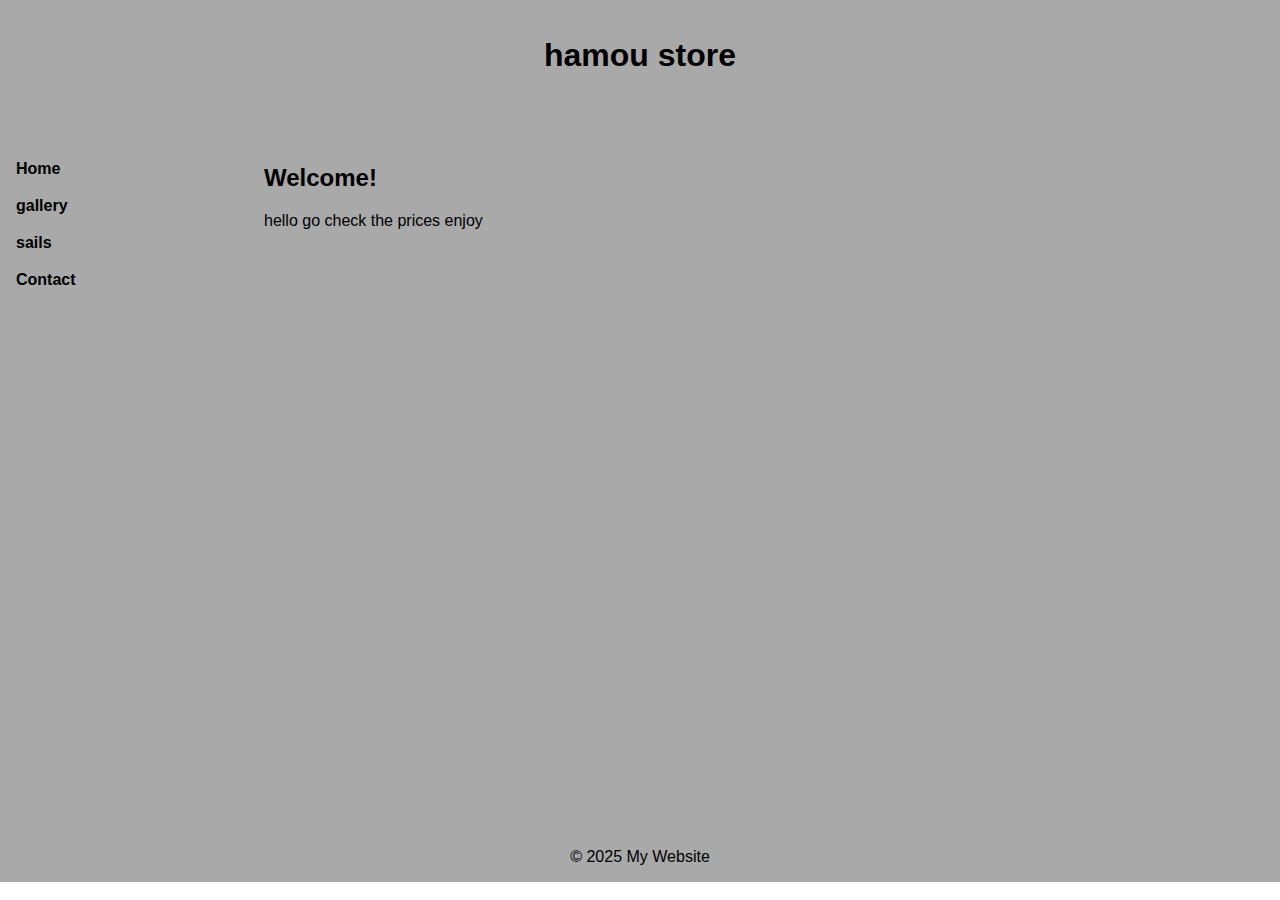
<file: index.html>
<!DOCTYPE html>
<html lang="en">
<head>
  <meta charset="UTF-8">
  <title>Good Layout Example</title>
  <meta name="viewport" content="width=device-width, initial-scale=1.0">
  <link rel="stylesheet" href="styles.css">
</head>
<body>
  <header>
    <h1>hamou store</h1>
  </header>
  <div class="container">
    <nav class="sidebar">
      <ul>
        <li class="index"><a href="index.html">Home</a></li>
        <li class="about"><a href="gallery.html">gallery</a></li>
        <li><a href="sails.html">sails</a></li>
        <li><a href="contact.html">Contact</a></li>
      </ul>
    </nav>
    <main>
      <h2>Welcome!</h2>
      <p>hello go check the prices enjoy</p>
    </main>
  </div>
  <footer>
    &copy; 2025 My Website
  </footer>
</body>
</html>
</file>
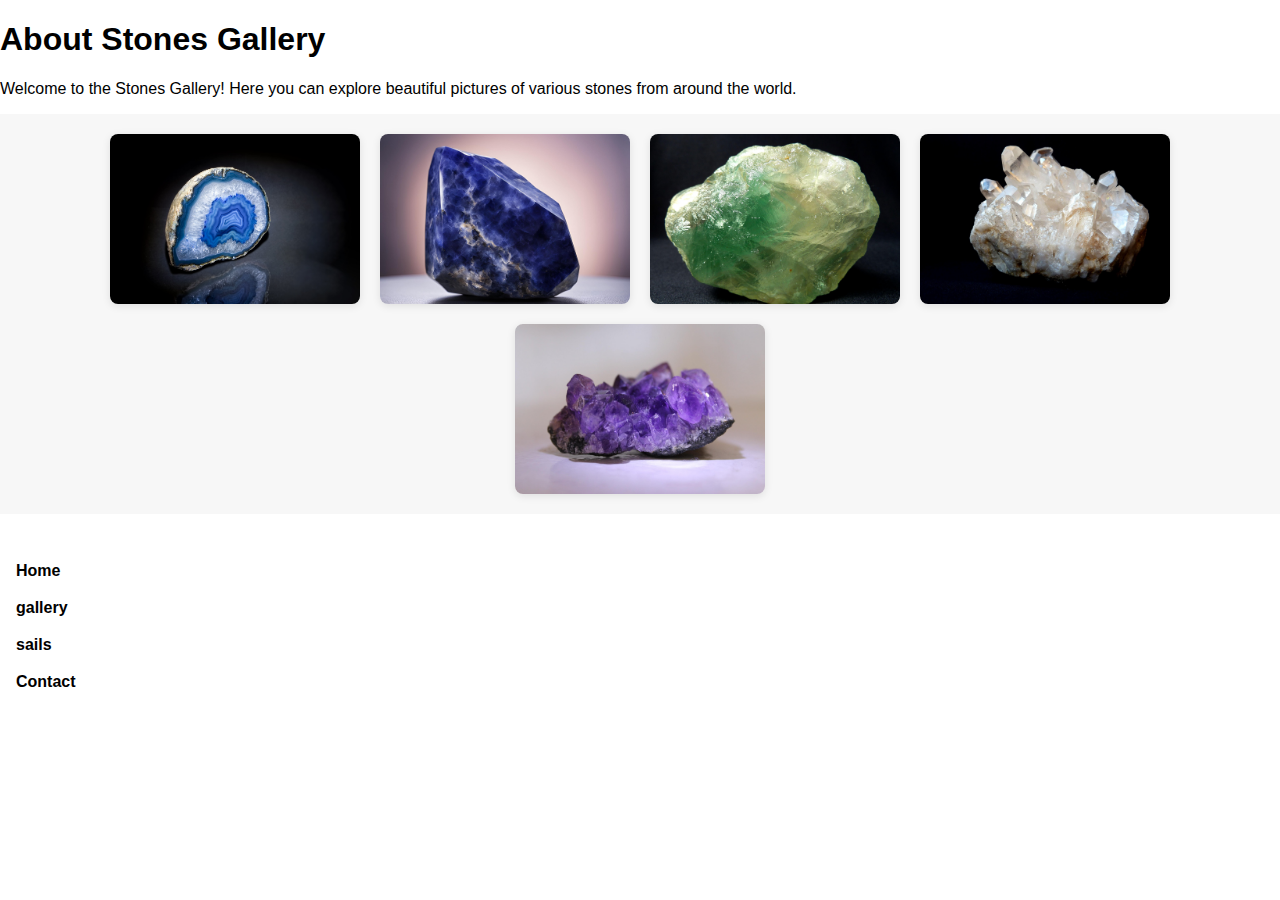
<file: gallery.html>
<!DOCTYPE html>
<html lang="en">
<head>
  <meta charset="UTF-8">
  <title>Good Layout Example</title>
  <meta name="viewport" content="width=device-width, initial-scale=1.0">
  <meta charset="UTF-8">
  <title>About Stones Gallery</title>
  <style>
    body { font-family: Arial, sans-serif; margin: 0; padding: 0; }
    
     .sidebar {
    background: rgb(255, 255, 255);
  color: #000000;
  min-width: 200px;
  padding: 2rem 1rem;


}

.sidebar ul {
  list-style-type: none;
  padding: 0;
}

.sidebar ul li {
  margin-bottom: 1.2rem;
}

.sidebar ul li a {
  color: #000000;
  text-decoration: none;
  font-weight: bold;
}
    .gallery {
      display: flex;
      flex-wrap: wrap;
      justify-content: center;
      gap: 20px;
      padding: 20px;
      background: #f7f7f7;
    }
    .gallery img {
      width: 250px;
      height: 170px;
      object-fit: cover;
      border-radius: 8px;
      box-shadow: 0 2px 8px rgba(0,0,0,0.1);
    }
  </style>
</head>
<body>
  <div class="about">
    <h1>About Stones Gallery</h1>
    <p>
      Welcome to the Stones Gallery! Here you can explore beautiful pictures of various stones from around the world.
    </p>
  </div>
  <div class="gallery">
    <img src="agata-5900968_1280.jpg" alt="Stone 1">
    <img src="ai-generated-9010931_1280.jpg"  alt="Stone 2">
    <img src="fluorite-1598476_1280.jpg"  alt="Stone 3">
    <img src="rock-crystal-1603469_1280.jpg"  alt="Stone 4">
    <img src="precious-stone-3259727_1280.jpg"  alt="Stone 5">
  </div>
  <div class="container">
   <nav class="sidebar">
      <ul>
        <li class="index"><a href="index.html">Home</a></li>
        <li class="about"><a href="gallery.html">gallery</a></li>
        <li><a href="sails.html">sails</a></li>
        <li><a href="contact.html">Contact</a></li>
      </ul>
    </nav>
    <main>
      <h2></h2>
      <p></p>
    </main>
  </div>
</body>
</html>
</file>
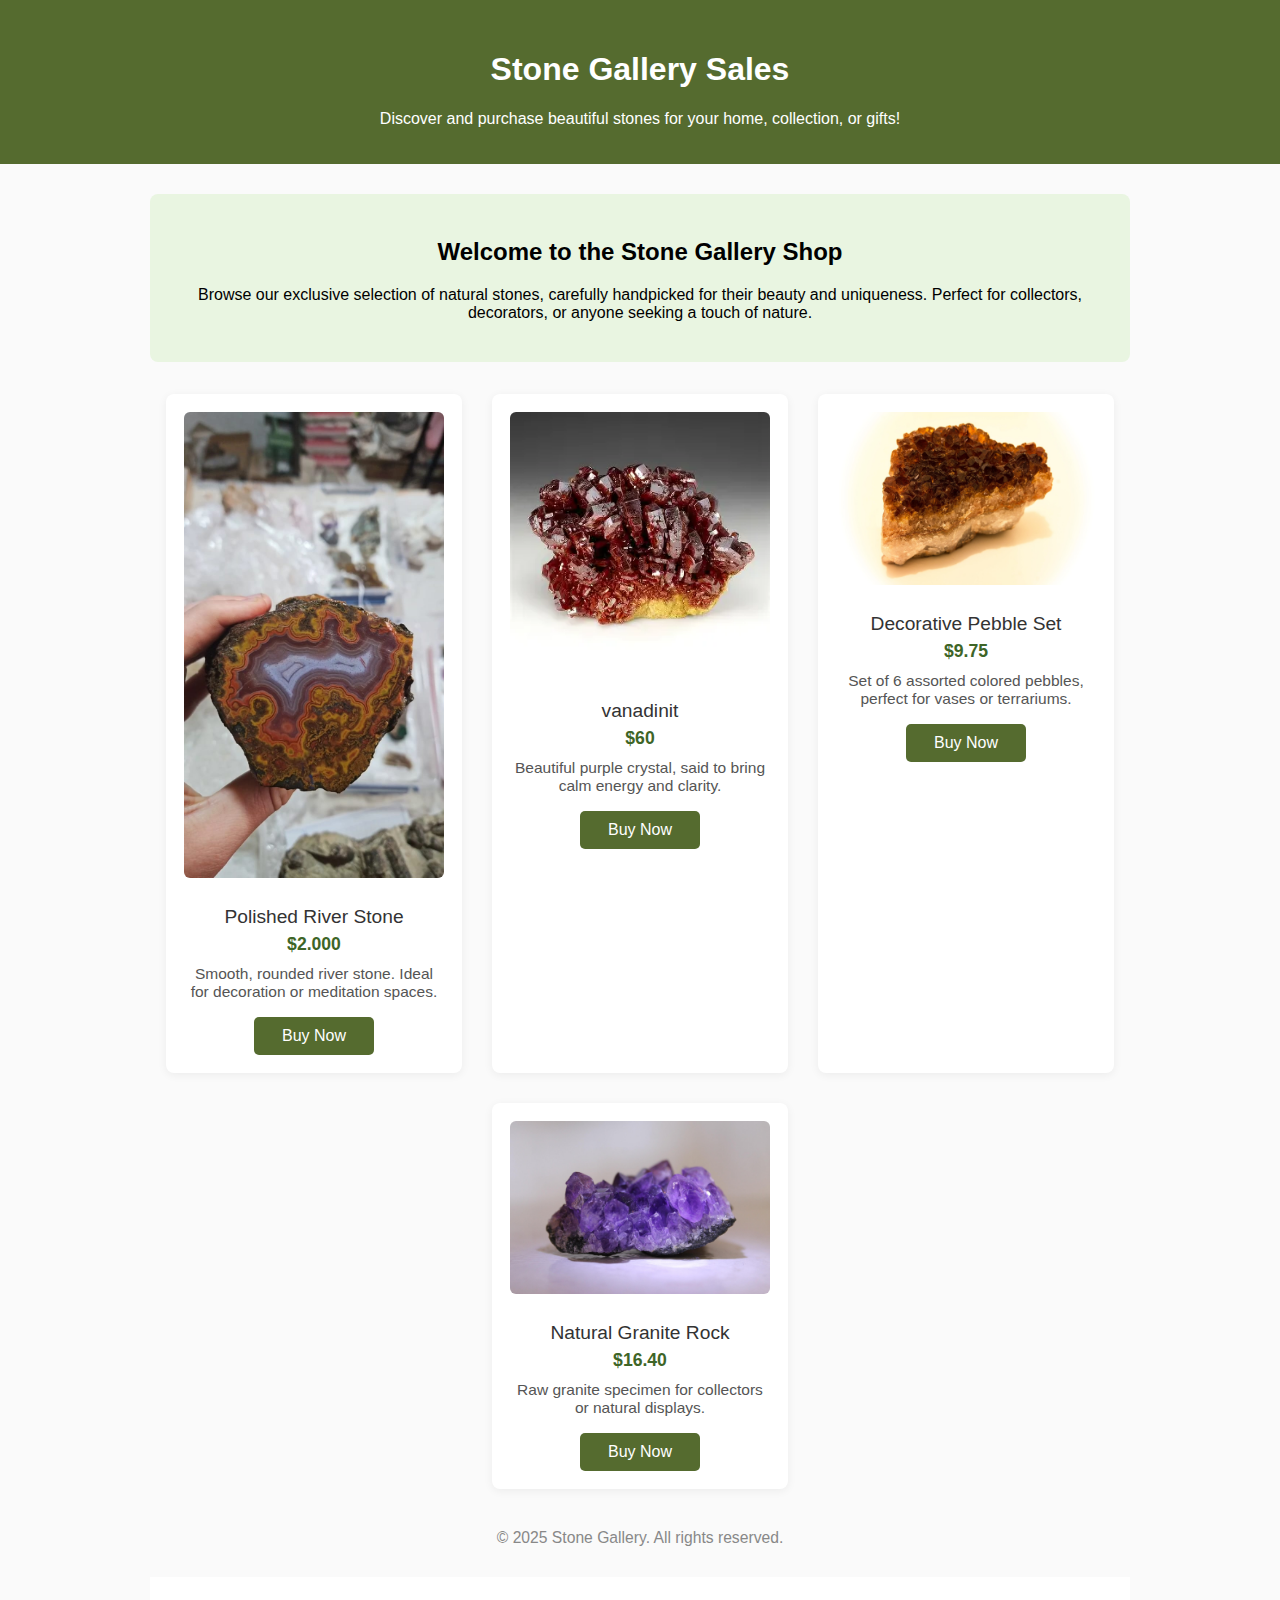
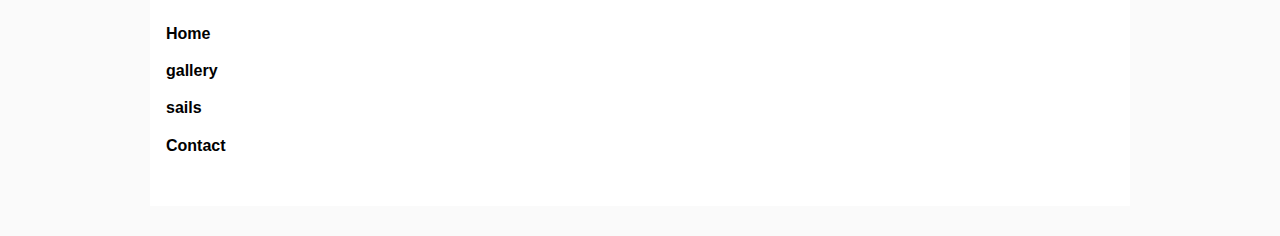
<file: sails.html>
<!DOCTYPE html>
<html lang="en">
<head>
    <meta charset="UTF-8">
  <title>Good Layout Example</title>
  
  <style>
    body { font-family: 'Segoe UI', Arial, sans-serif; margin: 0; background: #fafafa; }
    header {
      background: #556b2f;
      color: #fff;
      padding: 30px 0 20px 0;
      text-align: center;
    }.sidebar {
    background: rgb(255, 255, 255);
  color: #000000;
  min-width: 200px;
  padding: 2rem 1rem;


}

.sidebar ul {
  list-style-type: none;
  padding: 0;
}

.sidebar ul li {
  margin-bottom: 1.2rem;
}

.sidebar ul li a {
  color: #000000;
  text-decoration: none;
  font-weight: bold;
}
    .container {
      max-width: 980px;
      margin: 30px auto;
      padding: 0 15px;
    }
    .intro {
      background: #e9f5e1;
      border-radius: 8px;
      padding: 24px;
      margin-bottom: 32px;
      text-align: center;
    }
    .products {
      display: flex;
      flex-wrap: wrap;
      gap: 30px;
      justify-content: center;
    }
    .product {
      background: #fff;
      border-radius: 8px;
      box-shadow: 0 2px 10px rgba(0,0,0,0.06);
      width: 260px;
      padding: 18px;
      text-align: center;
      transition: transform 0.2s;
    }
    .product:hover {
      transform: translateY(-5px) scale(1.02);
    }
    .product img {
      max-width: 100%;
      border-radius: 6px;
      margin-bottom: 14px;
    }
    .product-title {
      font-size: 1.2em;
      margin: 10px 0 6px 0;
      color: #333;
    }
    .product-price {
      color: #3e6527;
      font-size: 1.1em;
      font-weight: bold;
      margin-bottom: 10px;
    }
    .product-desc {
      font-size: 0.97em;
      color: #555;
      margin-bottom: 16px;
    }
    .buy-btn {
      background: #556b2f;
      color: #fff;
      border: none;
      border-radius: 5px;
      padding: 10px 28px;
      font-size: 1em;
      cursor: pointer;
      transition: background 0.18s;
    }
    .buy-btn:hover {
      background: #3e5220;
    }
    footer {
      text-align: center;
      font-size: 0.98em;
      color: #888;
      margin: 40px 0 20px 0;
    }
  </style>
</head>
<body>
  <header>
    <h1>Stone Gallery Sales</h1>
    <p>Discover and purchase beautiful stones for your home, collection, or gifts!</p>
  </header>
  <div class="container">
    <section class="intro">
      <h2>Welcome to the Stone Gallery Shop</h2>
      <p>
        Browse our exclusive selection of natural stones, carefully handpicked for their beauty and uniqueness.
        Perfect for collectors, decorators, or anyone seeking a touch of nature.
      </p>
    </section>
    <section class="products">
      <div class="product">
        <img src="WhatsApp Image 2025-07-11 at 03.11.16.jpeg">
        <div class="product-title">Polished River Stone</div>
        <div class="product-price">$2.000</div>
        <div class="product-desc">Smooth, rounded river stone. Ideal for decoration or meditation spaces.</div>
        <button class="buy-btn">Buy Now</button>
      </div>
      <div class="product">
        <img src="télécharger.webp" alt="Amethyst Quartz">
        <div class="product-title">vanadinit</div>
        <div class="product-price">$60</div>
        <div class="product-desc">Beautiful purple crystal, said to bring calm energy and clarity.</div>
        <button class="buy-btn">Buy Now</button>
      </div>
      <div class="product">
        <img src="citrine-1077524_1280.jpg">
        <div class="product-title">Decorative Pebble Set</div>
        <div class="product-price">$9.75</div>
        <div class="product-desc">Set of 6 assorted colored pebbles, perfect for vases or terrariums.</div>
        <button class="buy-btn">Buy Now</button>
      </div>
      <div class="product">
        <img src="precious-stone-3259727_1280.jpg" alt="Natural Granite Rock">
        <div class="product-title">Natural Granite Rock</div>
        <div class="product-price">$16.40</div>
        <div class="product-desc">Raw granite specimen for collectors or natural displays.</div>
        <button class="buy-btn">Buy Now</button>
      </div>
    </section>
  </div>
  <footer>
    &copy; 2025 Stone Gallery. All rights reserved.
  </footer>
  <div class="container">
   <nav class="sidebar">
      <ul>
        <li class="index"><a href="index.html">Home</a></li>
        <li class="about"><a href="gallery.html">gallery</a></li>
        <li><a href="sails.html">sails</a></li>
        <li><a href="contact.html">Contact</a></li>
      </ul>
    </nav>
    <main>
      <h2></h2>
      <p></p>
    </main>
  </div>
</body>
</html>
</file>
<file: styles.css>
body {
  margin: 0;
  font-family: Arial, sans-serif;
  background: hsl(0, 0%, 100%);
}

header {
  background:darkgrey;
  color: #000000;
  padding: 1rem 2rem;
  text-align: center;
}

.container {
  display: flex;
  min-height: 80vh;
}

.sidebar {
    background:darkgrey;
    background-position: -17.5rem;
  background-repeat: no-repeat;
  background-size: 850px;
  color: #000000;
  min-width: 200px;
  padding: 2rem 1rem;
}

.sidebar ul {
  list-style-type: none;
  padding: 0;
}

.sidebar ul li {
  margin-bottom: 1.2rem;
}

.sidebar ul li a {
  color: #000000;
  text-decoration: none;
  font-weight: bold;
}

main {
  flex: 1;
  padding: 2rem;
  background:darkgrey;
  background-position: 2rem;
  background-repeat: no-repeat;
  background-size: 70rem;
}

footer {
  background:darkgrey;
  color: #000000;
  text-align: center;
  padding: 1rem 2rem;
}
</file>
